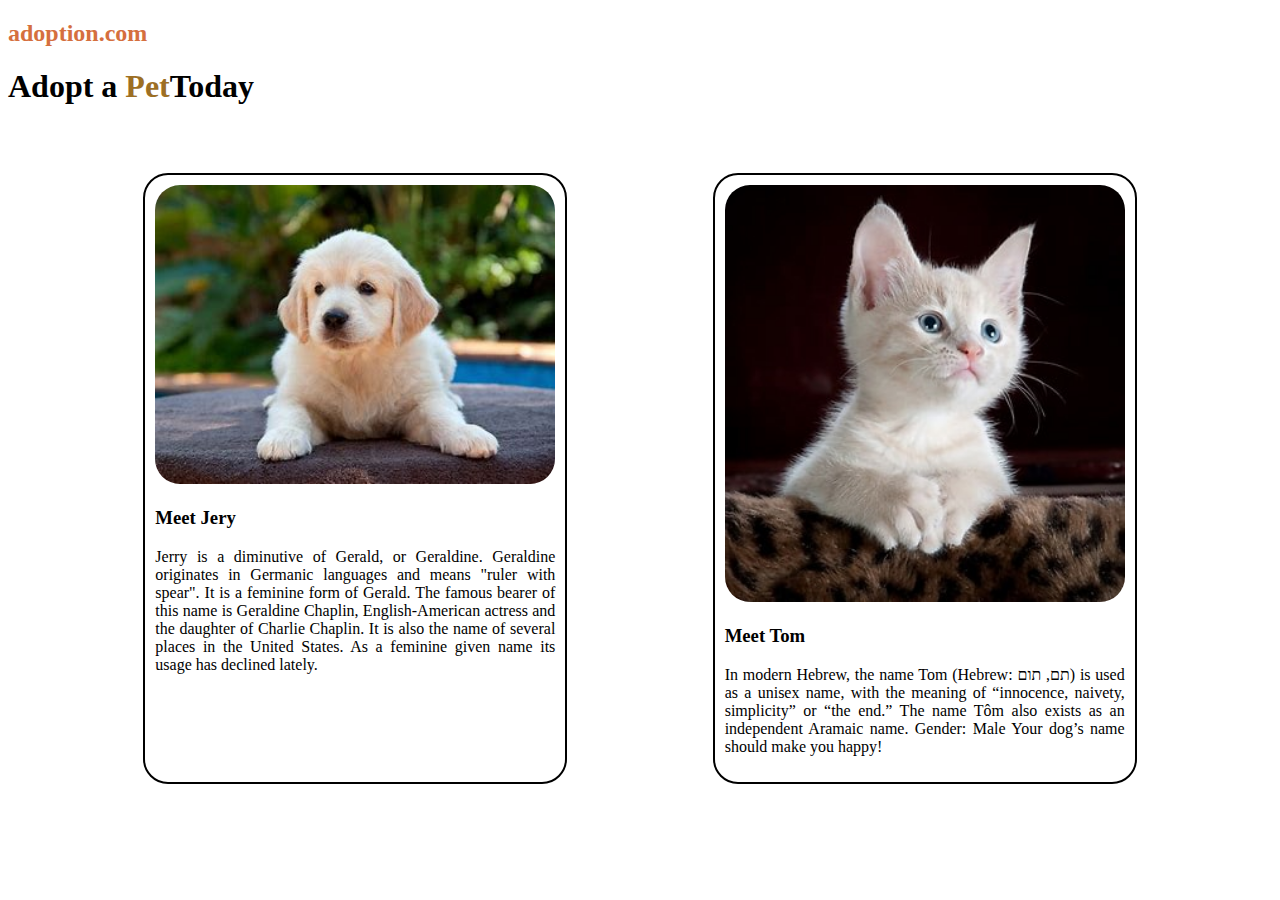
<file: PetAdoption.html>
<!DOCTYPE html>
<html lang="en">
<head>
    <meta charset="UTF-8">
    <meta name="viewport" content="width=device-width, initial-scale=1.0">
    <title>Document</title>
    <link rel="stylesheet" href="PetAdoption.css"/>
</head>
<body>
    <h2>adoption.com</h2>
    <h1>Adopt a <span>Pet</span>Today</h1>
    <br> <br>
    <div id="pets">
       <div class="card">
            <img src="dog.jpg" alt="jerry" />
            <h3>Meet Jery</h3>
            <p> Jerry is a diminutive of Gerald, or Geraldine. 
                Geraldine originates in Germanic languages and means "ruler with spear". 
                It is a feminine form of Gerald.
                The famous bearer of this name is Geraldine Chaplin, English-American actress and the daughter of Charlie Chaplin. 
                It is also the name of several places in the United States.
                 As a feminine given name its usage has declined lately.</p>
       </div>
       <div class="card">
        <img src="cat.jpg" alt="tom"/>
        <h3>Meet Tom</h3>
        <p>In modern Hebrew, the name Tom (Hebrew: תם, תום)
            is used as a unisex name, with the meaning of “innocence,
            naivety, simplicity” or “the end.” The name Tôm also
            exists as an independent Aramaic name.
            Gender: Male 
            Your dog’s name should make you happy! </p>
       </div>
    </div>
</body>
</html>
</file>
<file: PetAdoption.css>
.card{
    width:400px;
    border:2px solid black;
    border-radius:25px;
    padding:10px;
    margin:10px;
    text-align:justify;
}

img{
    width:100%;
    border-radius:25px;
}
h2{
    color:#d56f3e;
}
span{
    color:#9d6f24;
}
h4{
    text-align:right;
    color:#3c787e;
}
#pets{
    display:flex;
    justify-content:space-evenly;
}

@media (max-width:375px){
    #pets{
        flex-wrap:wrap;
    }
}
</file>
